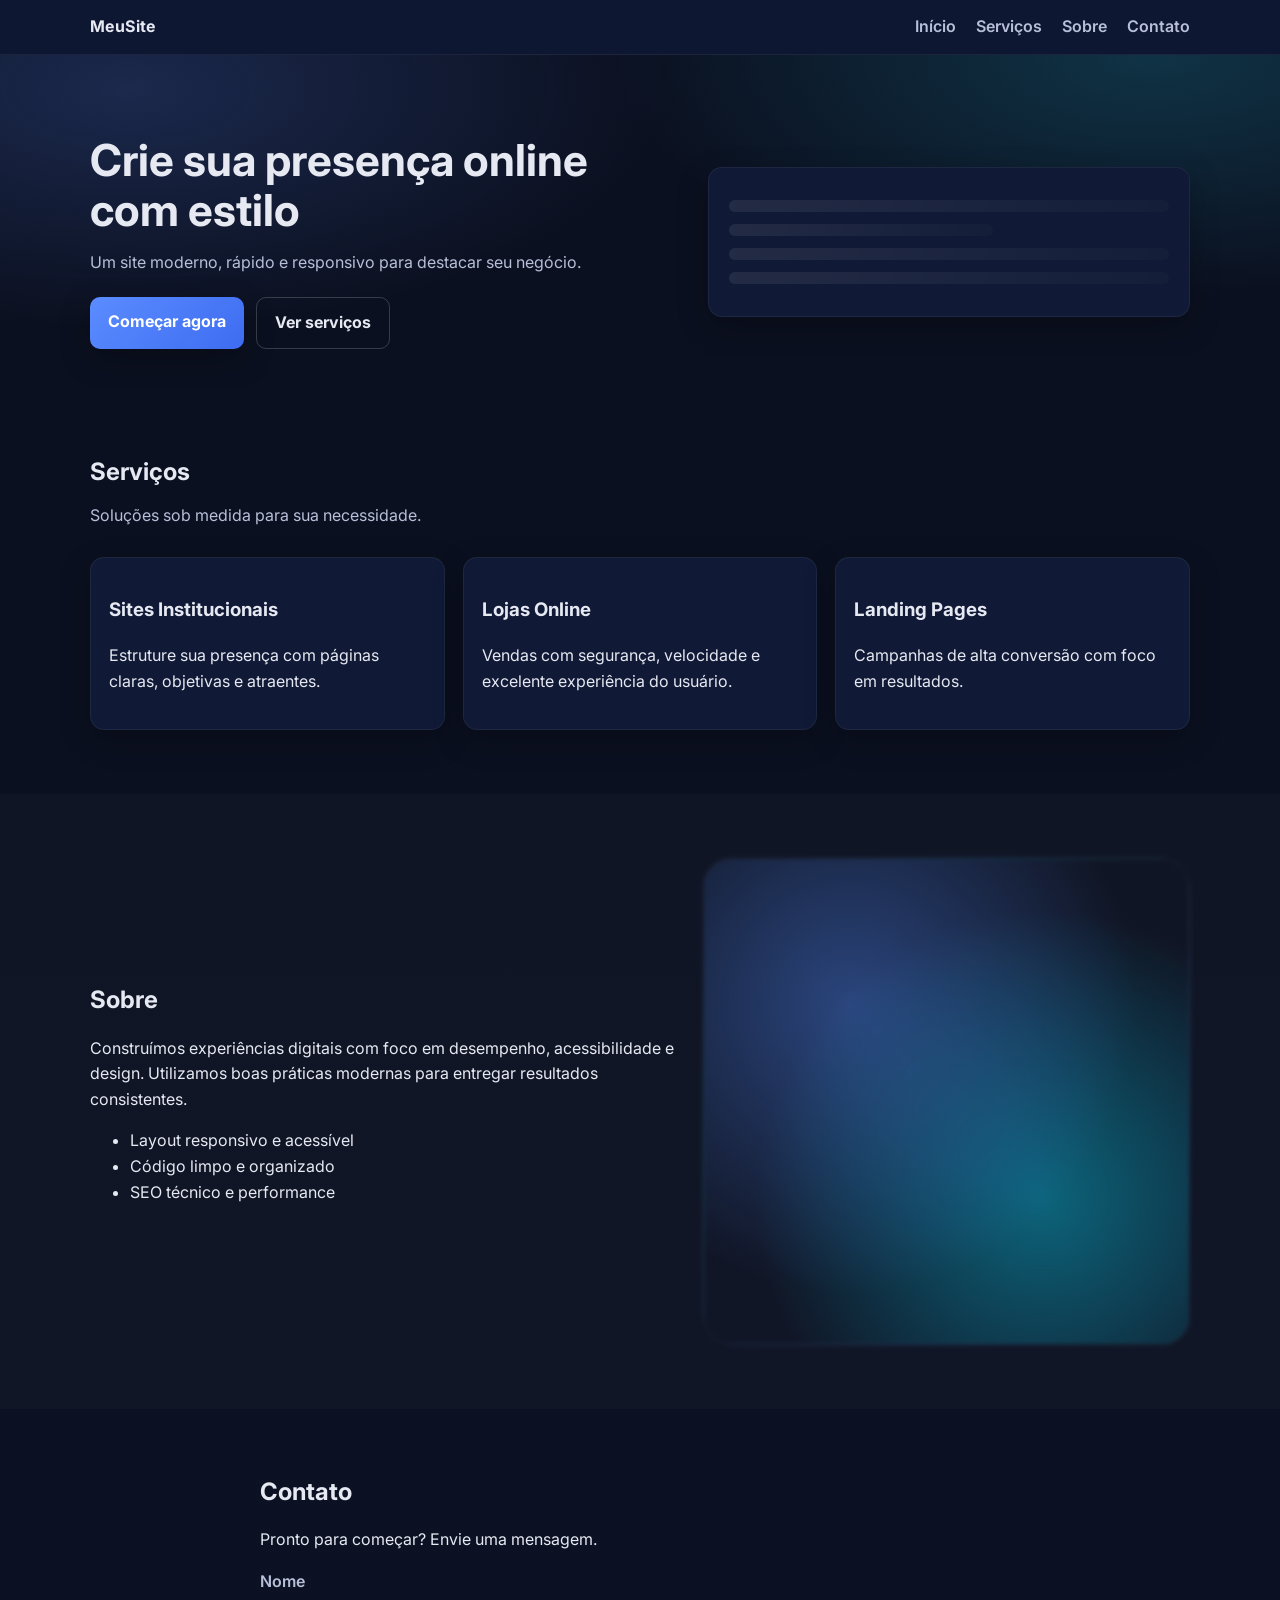
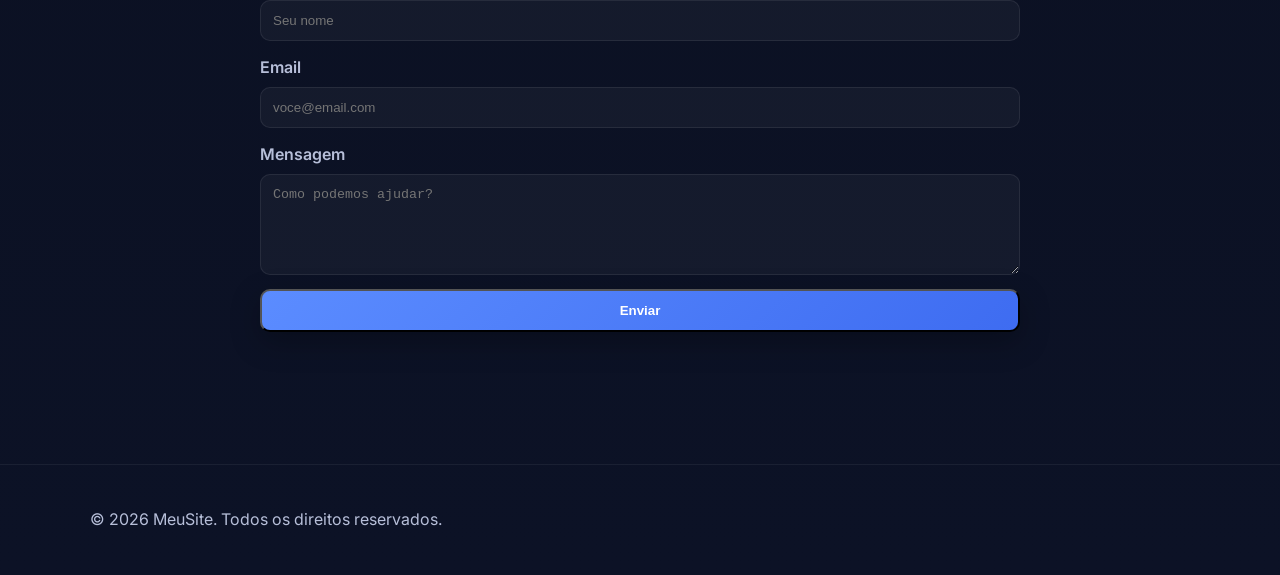
<file: index.html>
<!doctype html>
<html lang="pt-BR">
  <head>
    <meta charset="utf-8" />
    <meta name="viewport" content="width=device-width, initial-scale=1" />
    <meta name="description" content="Site simples e responsivo em HTML, CSS e JavaScript." />
    <title>Meu Site</title>
    <link rel="preconnect" href="https://fonts.googleapis.com">
    <link rel="preconnect" href="https://fonts.gstatic.com" crossorigin>
    <link href="https://fonts.googleapis.com/css2?family=Inter:wght@400;600;700&display=swap" rel="stylesheet">
    <link rel="stylesheet" href="styles.css" />
  </head>
  <body>
    <header class="site-header">
      <div class="container header-inner">
        <a class="logo" href="#home" aria-label="Ir para início">MeuSite</a>
        <button class="nav-toggle" aria-controls="primary-navigation" aria-expanded="false" aria-label="Abrir menu">
          <span class="bar"></span>
          <span class="bar"></span>
          <span class="bar"></span>
        </button>
        <nav class="primary-nav" id="primary-navigation">
          <ul>
            <li><a href="#home">Início</a></li>
            <li><a href="#servicos">Serviços</a></li>
            <li><a href="#sobre">Sobre</a></li>
            <li><a href="#contato">Contato</a></li>
          </ul>
        </nav>
      </div>
    </header>

    <main>
      <section id="home" class="hero">
        <div class="container hero-inner">
          <div class="hero-content">
            <h1>Crie sua presença online com estilo</h1>
            <p>Um site moderno, rápido e responsivo para destacar seu negócio.</p>
            <div class="cta-group">
              <a class="btn primary" href="#contato">Começar agora</a>
              <a class="btn secondary" href="#servicos">Ver serviços</a>
            </div>
          </div>
          <div class="hero-media" aria-hidden="true">
            <div class="mockup-card">
              <div class="mockup-line"></div>
              <div class="mockup-line short"></div>
              <div class="mockup-line"></div>
              <div class="mockup-line"></div>
            </div>
          </div>
        </div>
      </section>

      <section id="servicos" class="section">
        <div class="container">
          <h2>Serviços</h2>
          <p class="section-lead">Soluções sob medida para sua necessidade.</p>
          <div class="cards-grid">
            <article class="card">
              <h3>Sites Institucionais</h3>
              <p>Estruture sua presença com páginas claras, objetivas e atraentes.</p>
            </article>
            <article class="card">
              <h3>Lojas Online</h3>
              <p>Vendas com segurança, velocidade e excelente experiência do usuário.</p>
            </article>
            <article class="card">
              <h3>Landing Pages</h3>
              <p>Campanhas de alta conversão com foco em resultados.</p>
            </article>
          </div>
        </div>
      </section>

      <section id="sobre" class="section alt">
        <div class="container two-col">
          <div>
            <h2>Sobre</h2>
            <p>Construímos experiências digitais com foco em desempenho, acessibilidade e design.
            Utilizamos boas práticas modernas para entregar resultados consistentes.</p>
            <ul class="check-list">
              <li>Layout responsivo e acessível</li>
              <li>Código limpo e organizado</li>
              <li>SEO técnico e performance</li>
            </ul>
          </div>
          <div class="about-media" aria-hidden="true">
            <div class="blob"></div>
          </div>
        </div>
      </section>

      <section id="contato" class="section">
        <div class="container contact">
          <h2>Contato</h2>
          <p>Pronto para começar? Envie uma mensagem.</p>
          <form class="contact-form" autocomplete="on">
            <div class="form-row">
              <label for="nome">Nome</label>
              <input id="nome" name="nome" type="text" placeholder="Seu nome" required />
            </div>
            <div class="form-row">
              <label for="email">Email</label>
              <input id="email" name="email" type="email" placeholder="voce@email.com" required />
            </div>
            <div class="form-row">
              <label for="mensagem">Mensagem</label>
              <textarea id="mensagem" name="mensagem" rows="5" placeholder="Como podemos ajudar?" required></textarea>
            </div>
            <button class="btn primary" type="submit">Enviar</button>
            <p class="form-feedback" role="status" aria-live="polite"></p>
          </form>
        </div>
      </section>
    </main>

    <footer class="site-footer">
      <div class="container">
        <p>© <span id="year"></span> MeuSite. Todos os direitos reservados.</p>
      </div>
    </footer>

    <script src="script.js"></script>
  </body>
</html>
</file>
<file: styles.css>
:root {
  --bg: #0b1020;
  --surface: #101935;
  --text: #e6e9f2;
  --muted: #b7bfd9;
  --primary: #5b8cff;
  --primary-700: #3e6cf1;
  --accent: #22d3ee;
  --success: #22c55e;
  --danger: #ef4444;
  --shadow: 0 10px 30px rgba(0, 0, 0, 0.25);
}

* {
  box-sizing: border-box;
}

html, body {
  margin: 0;
  padding: 0;
}

body {
  font-family: 'Inter', system-ui, -apple-system, Segoe UI, Roboto, Arial, sans-serif;
  color: var(--text);
  background: linear-gradient(180deg, #0b1020 0%, #0b1020 30%, #0c1226 100%);
  line-height: 1.6;
}

img {
  max-width: 100%;
  display: block;
}

.container {
  width: min(1100px, 92%);
  margin-inline: auto;
}

/* Header */
.site-header {
  position: sticky;
  top: 0;
  z-index: 50;
  background: rgba(16, 25, 53, 0.85);
  backdrop-filter: blur(8px);
  border-bottom: 1px solid rgba(255, 255, 255, 0.06);
}

.header-inner {
  display: flex;
  align-items: center;
  justify-content: space-between;
  padding: 14px 0;
}

.logo {
  color: var(--text);
  font-weight: 700;
  letter-spacing: 0.4px;
  text-decoration: none;
}

.primary-nav ul {
  list-style: none;
  display: flex;
  gap: 20px;
  margin: 0;
  padding: 0;
}

.primary-nav a {
  color: var(--muted);
  text-decoration: none;
  font-weight: 600;
}

.primary-nav a:hover {
  color: var(--text);
}

/* Mobile nav */
.nav-toggle {
  display: none;
  background: transparent;
  border: 0;
  cursor: pointer;
}

.nav-toggle .bar {
  width: 24px;
  height: 2px;
  background: var(--text);
  display: block;
  margin: 5px 0;
  transition: 0.2s ease;
}

@media (max-width: 800px) {
  .nav-toggle { display: block; }
  .primary-nav {
    position: fixed;
    inset: 60px 0 auto 0;
    background: var(--surface);
    border-bottom: 1px solid rgba(255,255,255,0.08);
    transform: translateY(-120%);
    transition: transform 0.25s ease;
  }
  .primary-nav[data-visible="true"] { transform: translateY(0); }
  .primary-nav ul { flex-direction: column; padding: 16px; gap: 12px; }
}

/* Hero */
.hero {
  padding: 80px 0 40px;
  background: radial-gradient(900px 400px at 10% 10%, rgba(91, 140, 255, 0.2), transparent 60%),
              radial-gradient(900px 400px at 90% 0%, rgba(34, 211, 238, 0.18), transparent 60%);
}

.hero-inner {
  display: grid;
  grid-template-columns: 1.2fr 1fr;
  gap: 40px;
  align-items: center;
}

.hero h1 {
  font-size: clamp(28px, 5vw, 44px);
  line-height: 1.15;
  margin: 0 0 14px;
}

.hero p {
  color: var(--muted);
  margin: 0 0 22px;
}

.cta-group { display: flex; gap: 12px; flex-wrap: wrap; }

.btn {
  display: inline-block;
  padding: 12px 18px;
  border-radius: 10px;
  text-decoration: none;
  font-weight: 700;
}

.btn.primary {
  background: linear-gradient(135deg, var(--primary), var(--primary-700));
  color: white;
  box-shadow: var(--shadow);
}

.btn.secondary {
  background: transparent;
  border: 1px solid rgba(255,255,255,0.18);
  color: var(--text);
}

.hero-media .mockup-card {
  background: var(--surface);
  border: 1px solid rgba(255,255,255,0.06);
  border-radius: 14px;
  padding: 20px;
  box-shadow: var(--shadow);
}

.mockup-line {
  height: 12px;
  margin: 12px 0;
  border-radius: 6px;
  background: linear-gradient(90deg, rgba(255,255,255,0.08), rgba(255,255,255,0.02));
}

.mockup-line.short { width: 60%; }

/* Sections */
.section {
  padding: 64px 0;
}

.section.alt { background: rgba(255,255,255,0.02); }

.section h2 { margin: 0 0 12px; }
.section-lead { color: var(--muted); margin: 0 0 28px; }

.cards-grid {
  display: grid;
  grid-template-columns: repeat(3, 1fr);
  gap: 18px;
}

.card {
  background: var(--surface);
  border: 1px solid rgba(255,255,255,0.06);
  border-radius: 14px;
  padding: 18px;
  box-shadow: var(--shadow);
}

.two-col {
  display: grid;
  grid-template-columns: 1.2fr 1fr;
  gap: 28px;
  align-items: center;
}

.about-media .blob {
  width: 100%;
  aspect-ratio: 1/1;
  background: radial-gradient(circle at 30% 30%, rgba(91, 140, 255, 0.4), transparent 60%),
              radial-gradient(circle at 70% 70%, rgba(34, 211, 238, 0.4), transparent 60%);
  border-radius: 30px;
  filter: blur(2px) saturate(120%);
  border: 1px dashed rgba(255,255,255,0.08);
}

/* Contact */
.contact { max-width: 760px; }
.contact-form { display: grid; gap: 14px; }
.form-row { display: grid; gap: 6px; }
.form-row label { color: var(--muted); font-weight: 600; }
.form-row input, .form-row textarea {
  background: rgba(255,255,255,0.04);
  border: 1px solid rgba(255,255,255,0.08);
  color: var(--text);
  padding: 12px 12px;
  border-radius: 10px;
  outline: none;
}
.form-row input:focus, .form-row textarea:focus { border-color: var(--primary); }
.form-feedback { color: var(--success); min-height: 1.4em; }

/* Footer */
.site-footer {
  border-top: 1px solid rgba(255,255,255,0.06);
  padding: 26px 0;
  color: var(--muted);
}

/* Responsive */
@media (max-width: 1000px) {
  .hero-inner { grid-template-columns: 1fr; }
  .two-col { grid-template-columns: 1fr; }
}

@media (max-width: 800px) {
  .cards-grid { grid-template-columns: 1fr; }
}
</file>
